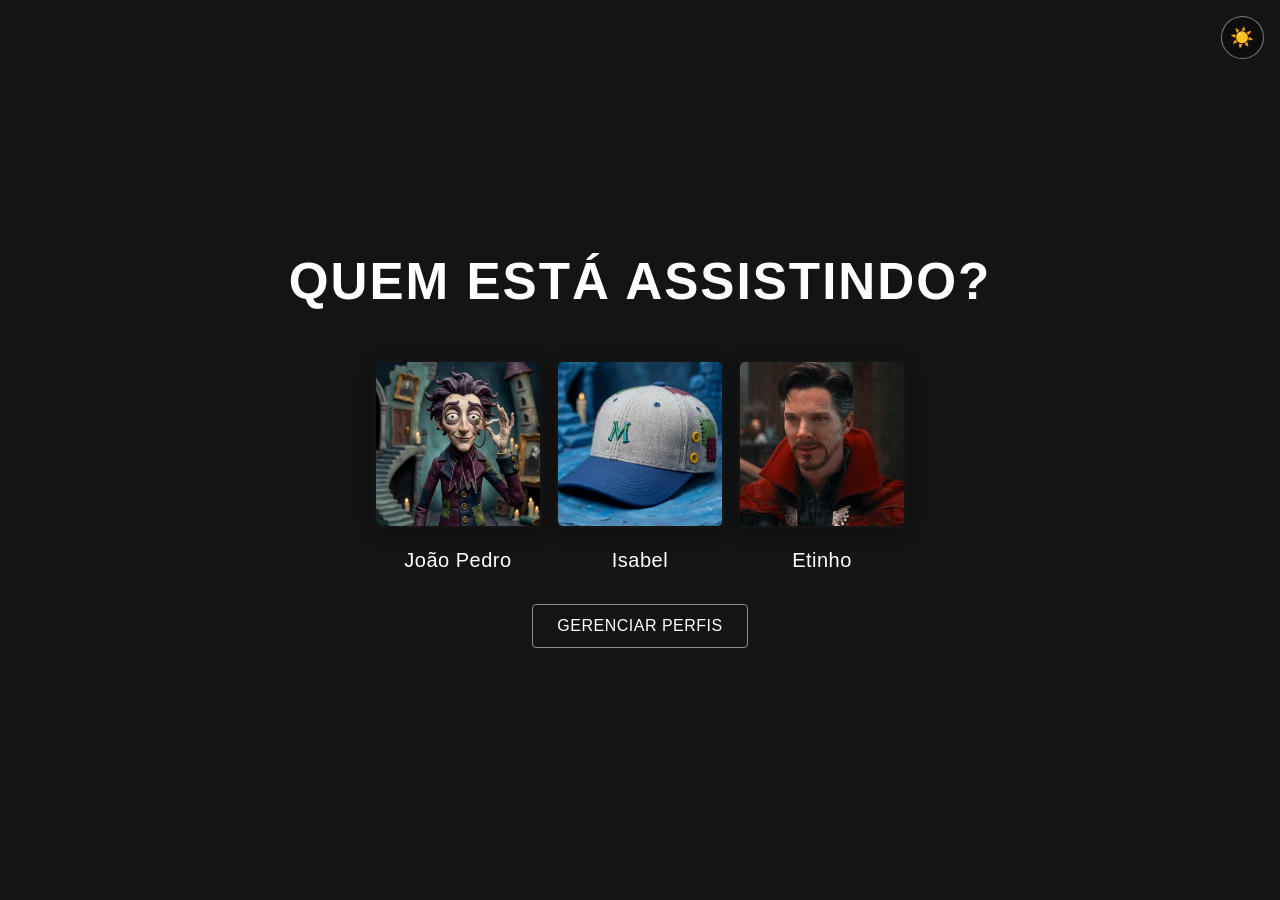
<file: index.html>
<!DOCTYPE html>
<html lang="pt-br">
<head>
    <meta charset="UTF-8">
    <meta name="viewport" content="width=device-width, initial-scale=1.0">
    <link rel="icon" href="netflix.ico" type="image/x-icon">
    <link rel="shortcut icon" href="netflix.ico" type="image/x-icon">
    <title>Netflix</title>
    <link rel="stylesheet" href="style.css">
</head>
<body>
    <main>
        <header>
            <h1>Quem está assistindo?</h1>
            <button id="themeToggle" aria-label="Alternar modo claro e escuro">☀️</button>
        </header>
        
        <section class="perfis" aria-label="Seleção de perfis">
            <ul>
                <li class="perfil">
                    <a href="catalogo/catalogo.html">
                        <img src="assets/perfil-1.jpg" alt="Personagem gótico estilizado com monóculo em um cenário fantasioso de stop-motion inspirado na estética de Tim Burton.">
                        <h2>João Pedro</h2>
                    </a>
                </li>
                <li class="perfil">
                    <a href="catalogo/catalogo.html">
                        <img src="assets/perfil-2.jpg" alt="Imagem de um boné azul">
                        <h2>Isabel</h2>
                    </a>
                </li>
                <li class="perfil">
                    <a href="catalogo/catalogo.html">
                        <img src="assets/drestranho.jpg" alt="Imagem do Doutor Estranho">
                        <h2>Etinho</h2>
                    </a>
                </li>
            </ul>
        </section>
        
        <button id="gerenciar-perfis">Gerenciar perfis</button>
    </main>

    <script src="theme.js"></script>
    <script src="catalogo/js/index.js"></script>

    <script>
        // Armazenar perfil ativo no localStorage
        const perfisLinks = document.querySelectorAll('.perfil a');
        
        perfisLinks.forEach(link => {
            link.addEventListener('click', function(event) {
                const perfilItem = this.closest('.perfil');
                const nomePerfil = perfilItem.querySelector('h2').textContent;
                const imagemPerfil = perfilItem.querySelector('img').src;
                
                // Armazenar no localStorage
                localStorage.setItem('perfilAtivo', JSON.stringify({
                    nome: nomePerfil,
                    imagem: imagemPerfil
                }));
            });
        });
    </script>
</body>
</html>
</file>
<file: style.css>
/* Reset e estilos gerais */
* {
    margin: 0; /* remove espaço padrão de margem de todos os elementos */
    padding: 0; /* remove preenchimento padrão de todos os elementos */
    box-sizing: border-box; /* inclui borda e padding no tamanho total do elemento */
}

:root {
    --background-color: #141414;
    --text-color: #ffffff;
    --card-background: transparent;
    --card-shadow: rgba(0, 0, 0, 0.4);
    --accent-color: #e50914;
}

body {
    background-color: var(--background-color); /* cor de fundo escura similar à Netflix */
    color: var(--text-color); /* cor do texto padrão no corpo */
    font-family: 'Segoe UI', Tahoma, Geneva, Verdana, sans-serif; /* fonte principal */
    min-height: 100vh; /* garante altura mínima 100% da tela */
    display: flex; /* habilita flexbox para centralizar conteúdo */
    align-items: center; /* centraliza verticalmente */
    justify-content: center; /* centraliza horizontalmente */
}

body.light-mode {
    --background-color: #f2f2f2;
    --text-color: #111111;
    --card-background: rgba(255, 255, 255, 0.1);
    --card-shadow: rgba(0, 0, 0, 0.2);
    --accent-color: #d81f1f;
}

/* Main */
main {
    width: 100%; /* ocupa largura total pai */
    max-width: 90%; /* limita largura máxima para evitar esticar demais */
    text-align: center; /* centraliza texto */
}

/* Header */
header {
    margin-bottom: 3rem; /* espaço abaixo do cabeçalho */
    animation: fadeIn 0.8s ease-in; /* animação de entrada suave */
}

header h1 {
    font-size: 3rem; /* tamanho grande para título */
    font-weight: 700; /* peso de fonte mais forte */
    letter-spacing: 2px; /* espaçamento entre letras */
    color: var(--text-color); /* cor do texto */
    text-transform: uppercase; /* texto em maiúsculas */
    margin-bottom: 1rem; /* separação abaixo do título */
}

#themeToggle {
    position: fixed;
    top: 1rem;
    right: 1rem;
    width: 2.7rem;
    height: 2.7rem;
    border: 1px solid rgba(255, 255, 255, 0.45);
    border-radius: 50%;
    background: rgba(0, 0, 0, 0.35);
    color: var(--text-color);
    font-size: 1.2rem;
    display: flex;
    align-items: center;
    justify-content: center;
    cursor: pointer;
    transition: all 0.2s ease;
    z-index: 999;
    padding: 0;
}

#themeToggle:hover {
    background: rgba(255, 255, 255, 0.15);
}

body.light-mode #themeToggle {
    border-color: rgba(0, 0, 0, 0.2);
    background: rgba(255, 255, 255, 0.75);
    color: #111;
}

.perfil img.hidden {
    opacity: 0;
    visibility: hidden;
    transition: opacity 0.25s ease;
}

.perfil img {
    transition: all 0.3s ease, opacity 0.25s ease;
}

/* Section de Perfis */
.perfis {
    animation: slideUp 0.8s ease-out; /* animação de subir */
}

.perfis > ul {
    list-style: none;
    margin: 0;
    padding: 0;
    display: flex; /* flex container para perfis */
    gap: 2rem; /* espaço entre cards */
    justify-content: center; /* centraliza cards */
    align-items: center;
    flex-wrap: wrap; /* quebra em múltiplas linhas se necessário */
}

.perfis > ul > li {
    margin: 0;
    padding: 0;
}

.perfil {
    display: flex;
    flex-direction: column;
    align-items: center;
    justify-content: center;
    text-align: center;
}

.perfil a {
    display: inline-flex;
    flex-direction: column;
    align-items: center;
    text-decoration: none;
    color: inherit;
}


/* Card do Perfil */
.perfil {
    background: var(--card-background); /* sem cor de fundo visível */
    cursor: pointer; /* cursor de clique */
    transition: all 0.3s ease; /* anima a mudança de propriedades */
    max-width: 150px; /* largura máxima fixa */
    display: flex;
    flex-direction: column;
    align-items: center;
    justify-content: center;
    text-align: center;
}

.perfis > ul > li,
.perfis > ul > li > ol,
.perfis .perfil {
    display: flex;
    align-items: center;
    justify-content: center;
}

.perfis .perfil {
    flex-direction: column;
}

.perfil a {
    text-decoration: none; /* remove sublinhado do link */
    display: block; /* faz o link ocupar toda a área */
}

.perfil img {
    box-shadow: 0 4px 15px var(--card-shadow);
}

.perfil:hover img {
    box-shadow: 0 8px 25px rgba(216, 31, 31, 0.5);
}

.perfil h2 {
    color: var(--text-color);
}

.perfil:hover h2 {
    color: var(--accent-color);
}

.perfil img {
    width: 150px; /* largura da imagem */
    height: 150px; /* altura da imagem */
    border-radius: 8px; /* bordas arredondadas */
    object-fit: cover; /* recorta a imagem para cobrir o contêiner */
    margin-bottom: 1rem; /* espaço abaixo da imagem */
    border: 3px solid transparent; /* borda invisível para animar no hover */
    transition: all 0.3s ease; /* anima mudança de borda e transformação */
    box-shadow: 0 4px 15px rgba(0, 0, 0, 0.4); /* sombra suave ao redor da imagem */
}

.perfil:hover img {
    border-color: var(--accent-color); /* borda vermelha no hover */
    border-width: 3px; /* mantém espessura da borda */
    transform: scale(1.05); /* leve zoom ao passar o mouse */
    box-shadow: 0 8px 25px rgba(0, 0, 0, 0.5); /* sombra mais forte em hover */
}

.perfil h2 {
    font-size: 1.1rem; /* tamanho de fonte do nome do perfil */
    font-weight: 500; /* peso de fonte médio */
    color: var(--text-color); /* cor do texto baseada no tema */
    transition: all 0.3s ease; /* anima a mudança de cor e espaçamento */
    letter-spacing: 0.5px; /* espaçamento entre letras */
}

body.light-mode .perfil img {
    border-color: #111111; /* borda preta no modo claro */
}

body.light-mode .perfil h2 {
    color: #111111; /* nome preto no modo claro */
}

.perfil:hover h2 {
    color: #e50914; /* cor vermelha quando ativo */
    font-weight: 600; /* leve aumento de peso */
    letter-spacing: 1px; /* mais espaçamento em hover */
}

/* Animações */
@keyframes fadeIn {
    from {
        opacity: 0; /* inicia transparente */
    }
    to {
        opacity: 1; /* termina opaco */
    }
}

@keyframes slideUp {
    from {
        opacity: 0; /* começa invisível */
        transform: translateY(30px); /* começa 30px abaixo */
    }
    to {
        opacity: 1; /* termina visível */
        transform: translateY(0); /* termina na posição original */
    }
}

/* Responsividade */
@media (min-width: 1024px) {
    body {
        padding: 2rem 0;
    }

    main {
        max-width: 960px; /* desktop */
    }

    header h1 {
        font-size: 3.2rem;
    }

    .perfis {
        gap: 2.5rem;
    }

    .perfil img {
        width: 170px;
        height: 170px;
    }

    .perfil h2 {
        font-size: 1.25rem;
    }
}

@media (max-width: 1023px) and (min-width: 769px) {
    body {
        padding: 1.5rem 0;
    }

    main {
        max-width: 780px; /* tablet landscape */
    }

    header h1 {
        font-size: 2.4rem;
    }

    .perfis {
        gap: 1.8rem;
    }

    .perfil img {
        width: 140px;
        height: 140px;
    }

    .perfil h2 {
        font-size: 1.1rem;
    }
}

@media (max-width: 768px) and (min-width: 481px) {
    body {
        padding: 1rem;
    }

    main {
        max-width: 100%;
    }

    header h1 {
        font-size: 2rem;
        margin-bottom: 1.5rem;
    }

    .perfis {
        gap: 1.2rem;
    }

    .perfil img {
        width: 120px;
        height: 120px;
    }

    .perfil h2 {
        font-size: 1rem;
    }
}

@media (max-width: 480px) {
    body {
        align-items: flex-start;
        padding: 0.8rem;
    }

    main {
        max-width: 100%;
    }

    header h1 {
        font-size: 1.5rem;
        margin-bottom: 1rem;
    }

    .perfis {
        gap: 0.9rem;
    }

    .perfil {
        max-width: 120px;
    }

    .perfil img {
        width: 100px;
        height: 100px;
    }

    .perfil h2 {
        font-size: 0.9rem;
    }
}

/* Botão Gerenciar Perfis */
#gerenciar-perfis {
    margin-top: 2rem; /* espaço acima do botão */
    padding: 0.75rem 1.5rem; /* preenchimento interno */
    background-color: transparent; /* fundo transparente */
    color: var(--text-color); /* cor do texto */
    border: 1px solid rgba(255, 255, 255, 0.5); /* borda sutil */
    border-radius: 4px; /* bordas arredondadas */
    font-size: 1rem; /* tamanho da fonte */
    font-weight: 500; /* peso da fonte */
    cursor: pointer; /* cursor de clique */
    transition: all 0.3s ease; /* animação suave */
    text-transform: uppercase; /* texto em maiúsculas */
    letter-spacing: 0.5px; /* espaçamento entre letras */
}

#gerenciar-perfis:hover {
    background-color: rgba(255, 255, 255, 0.1); /* fundo leve no hover */
    border-color: var(--accent-color); /* borda vermelha no hover */
    color: var(--accent-color); /* cor vermelha no hover */
}

body.light-mode #gerenciar-perfis {
    border-color: rgba(0, 0, 0, 0.3); /* borda mais escura no modo claro */
    color: var(--text-color);
}

body.light-mode #gerenciar-perfis:hover {
    background-color: rgba(0, 0, 0, 0.1); /* fundo leve no hover no modo claro */
    border-color: var(--accent-color);
    color: var(--accent-color);
}
</file>
